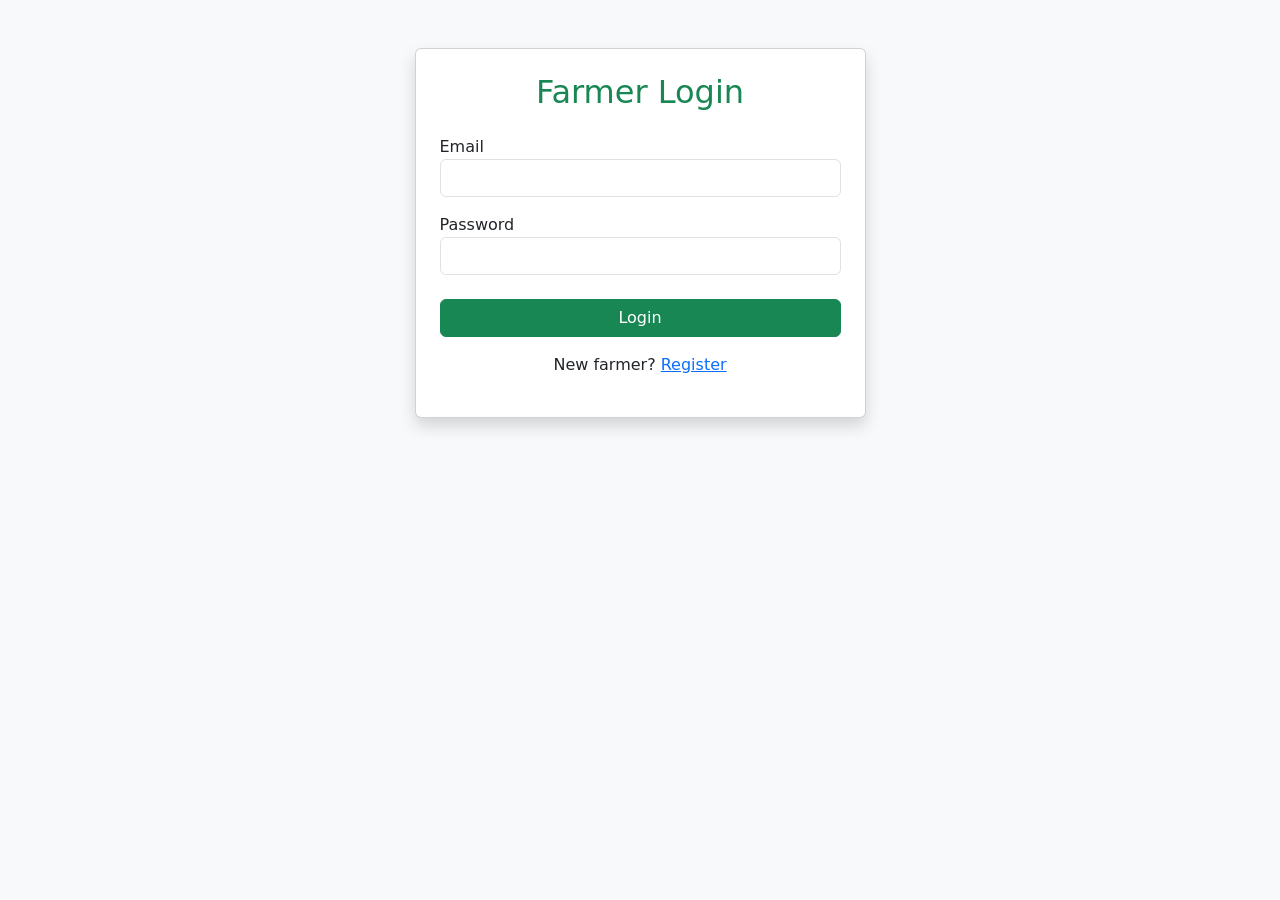
<file: login.html>
<!DOCTYPE html>
<html>

<head>

    <title>Farmer Login</title>

    <link
        href="https://cdn.jsdelivr.net/npm/bootstrap@5.3.3/dist/css/bootstrap.min.css"
        rel="stylesheet">

</head>

<body class="bg-light">

<div class="container mt-5">

    <div class="row justify-content-center">

        <div class="col-md-5">

            <div class="card shadow p-4">

                <h2 class="text-center text-success mb-4">
                    Farmer Login
                </h2>


                <form method="POST">

                    <label>Email</label>

                    <input
                        type="email"
                        name="email"
                        class="form-control mb-3"
                        required>


                    <label>Password</label>

                    <input
                        type="password"
                        name="password"
                        class="form-control mb-4"
                        required>


                    <button
                        type="submit"
                        class="btn btn-success w-100">

                        Login

                    </button>

                </form>


                <p class="text-center mt-3">

                    New farmer?

                    <a href="/register">
                        Register
                    </a>

                </p>

            </div>

        </div>

    </div>

</div>

</body>

</html>
</file>
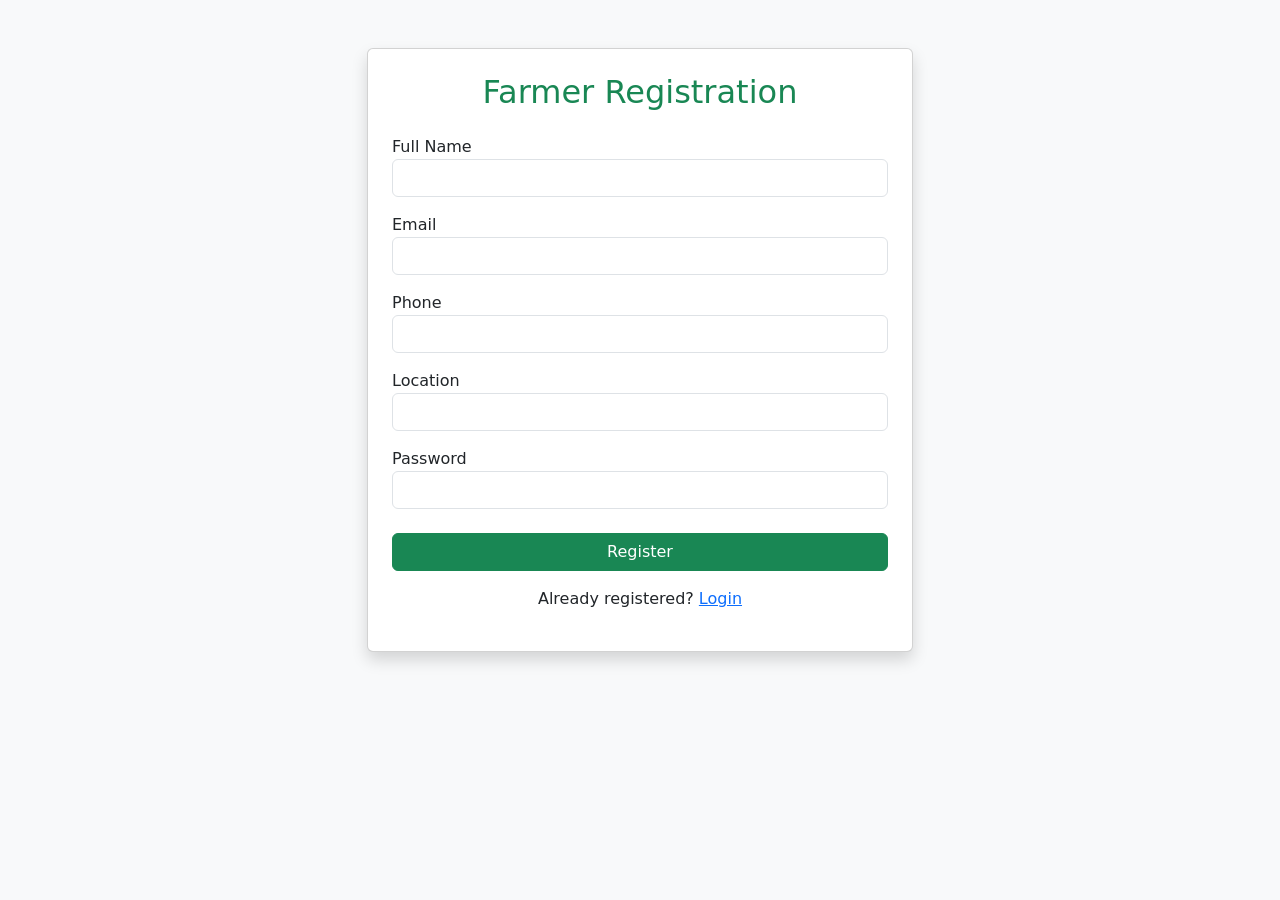
<file: register.html>
<!DOCTYPE html>
<html>

<head>

    <title>Farmer Registration</title>

    <link
        href="https://cdn.jsdelivr.net/npm/bootstrap@5.3.3/dist/css/bootstrap.min.css"
        rel="stylesheet">

</head>

<body class="bg-light">

<div class="container mt-5">

    <div class="row justify-content-center">

        <div class="col-md-6">

            <div class="card shadow p-4">

                <h2 class="text-center text-success mb-4">
                    Farmer Registration
                </h2>

                <form method="POST">

                    <label>Full Name</label>

                    <input
                        type="text"
                        name="name"
                        class="form-control mb-3"
                        required>


                    <label>Email</label>

                    <input
                        type="email"
                        name="email"
                        class="form-control mb-3"
                        required>


                    <label>Phone</label>

                    <input
                        type="text"
                        name="phone"
                        class="form-control mb-3"
                        required>


                    <label>Location</label>

                    <input
                        type="text"
                        name="location"
                        class="form-control mb-3"
                        required>


                    <label>Password</label>

                    <input
                        type="password"
                        name="password"
                        class="form-control mb-4"
                        required>


                    <button
                        type="submit"
                        class="btn btn-success w-100">

                        Register

                    </button>

                </form>


                <p class="text-center mt-3">

                    Already registered?

                    <a href="/login">
                        Login
                    </a>

                </p>

            </div>

        </div>

    </div>

</div>

</body>

</html>
</file>
